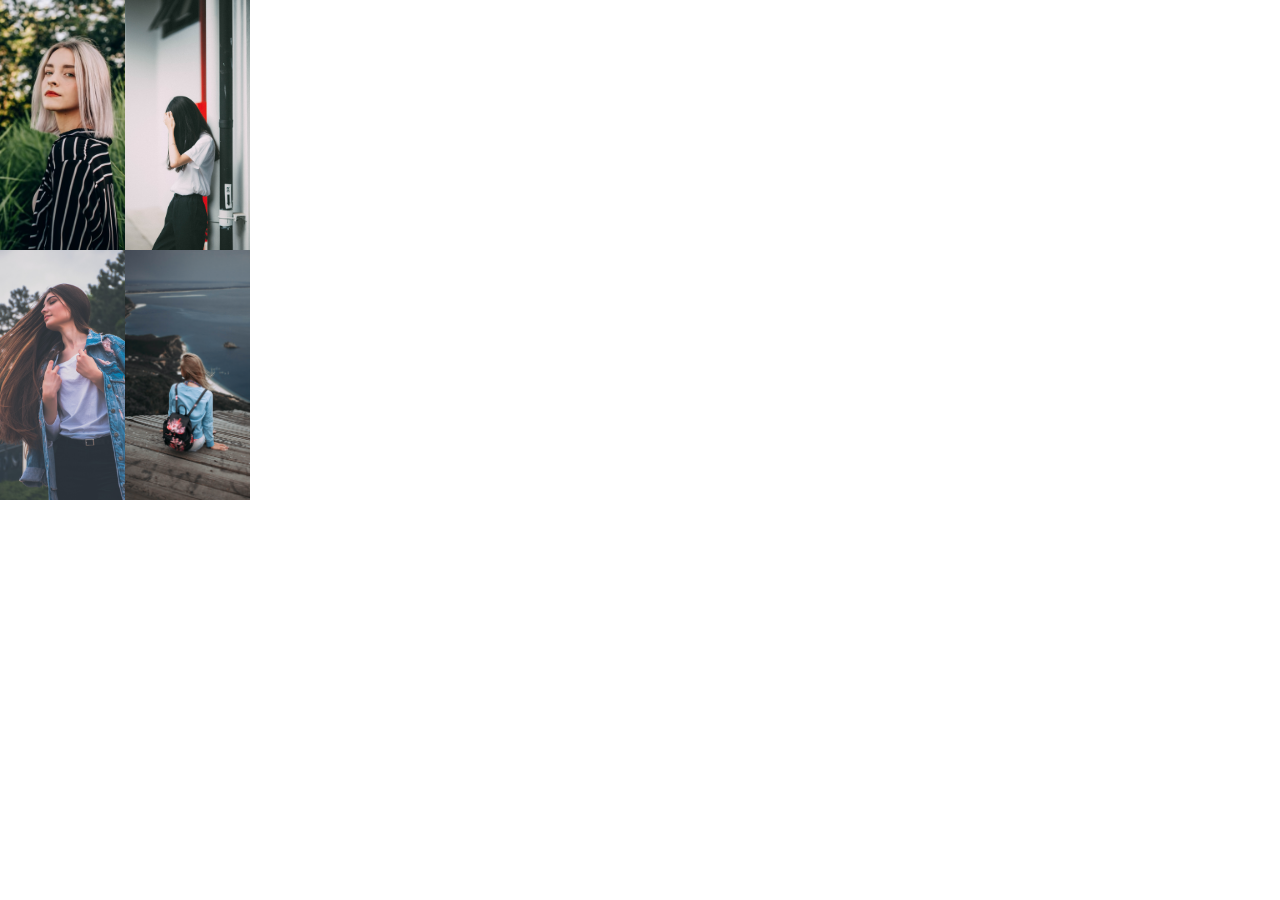
<file: popup/index.html>
<!DOCTYPE html>
<html lang="en">
<head>
	<meta charset="UTF-8">
	<title>Document</title>
	<link rel="stylesheet" href="css/common.css">
</head>
<body>
	<div id="popup-a1">
		<a href="#!"></a>
		<img src="images/img1.jpg" alt="img1">
	</div>
	<div id="popup-a2">
		<a href="#!"></a>
		<img src="images/img2.jpg" alt="img2">
	</div>
	<div id="popup-a3">
		<a href="#!"></a>
		<img src="images/img3.jpg" alt="img3">
	</div>
	<div id="popup-a4">
		<a href="#!"></a>
		<img src="images/img4.jpg" alt="img4">
	</div>
	<div class="popup_list">
		<ul>
			<li><a href="#popup-a1"><img src="images/img1.jpg" alt="img1"></a></li>
			<li><a href="#popup-a2"><img src="images/img2.jpg" alt="img2"></a></li>
			<li><a href="#popup-a3"><img src="images/img3.jpg" alt="img3"></a></li>
			<li><a href="#popup-a4"><img src="images/img4.jpg" alt="img4"></a></li>
		</ul>
	</div>
</body>
</html>
</file>
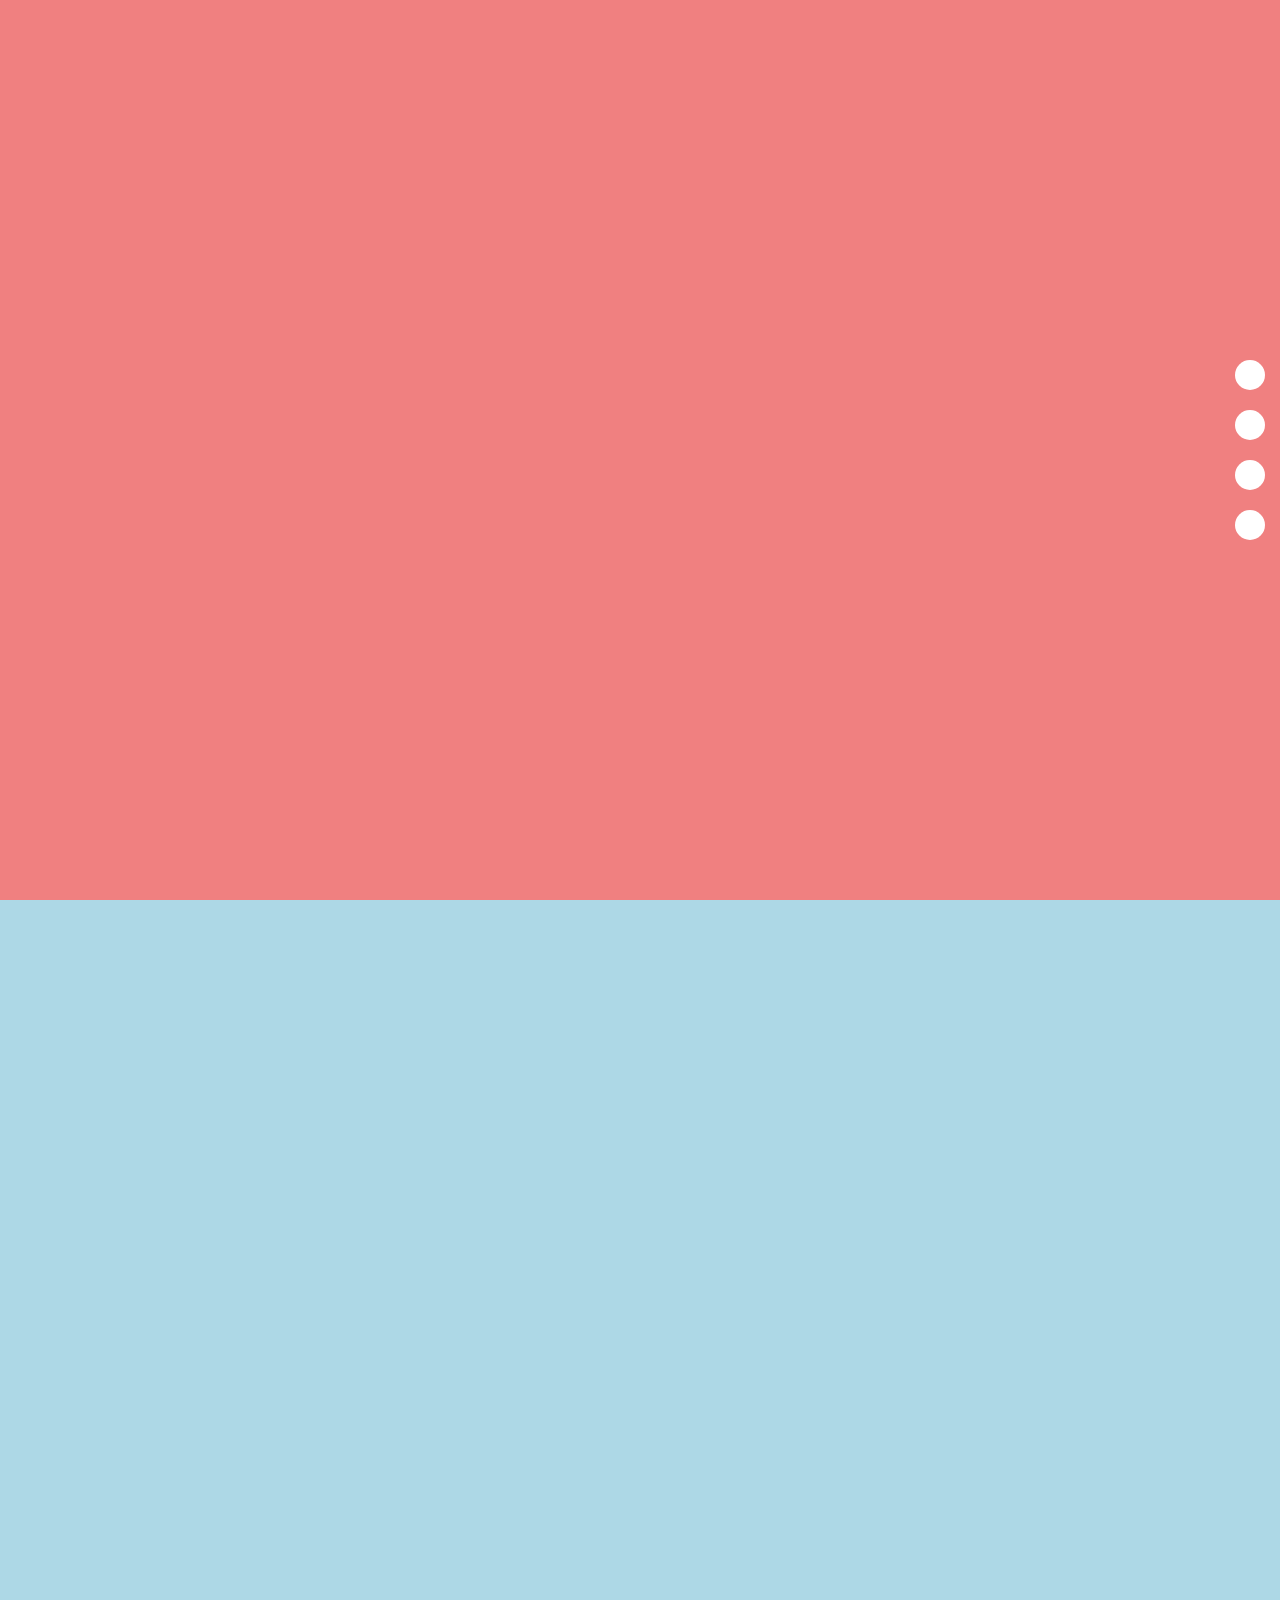
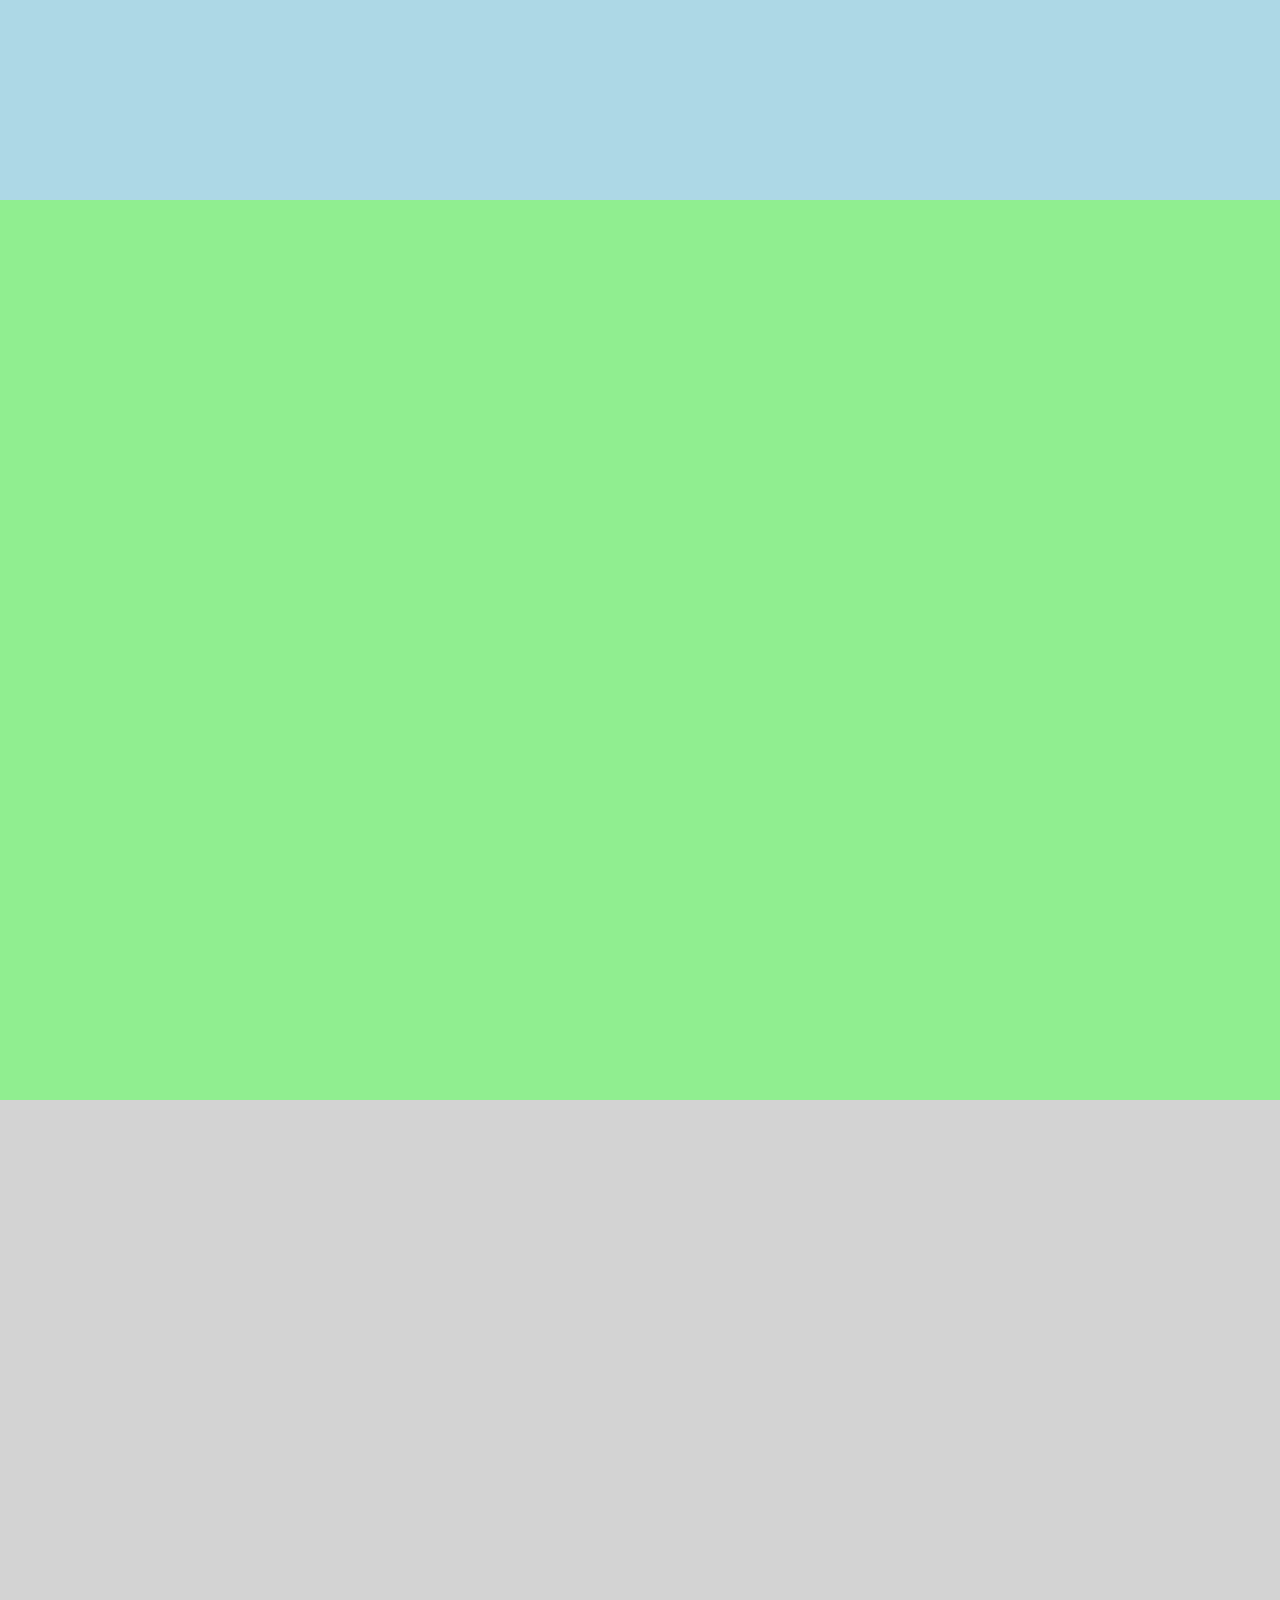
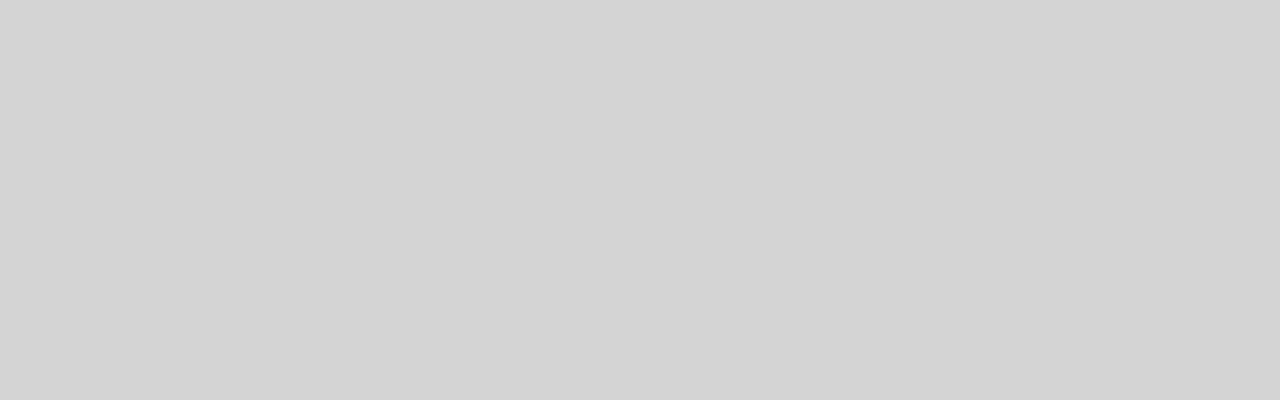
<file: scroll/index.html>
<!DOCTYPE html>
<html lang="en">
<head>
	<meta charset="UTF-8">
	<title>Document</title>
	<link rel="stylesheet" href="css/common.css">
</head>
<body>
	<main>
		<section id="page1"></section>
		<section id="page2"></section>
		<section id="page3"></section>
		<section id="page4"></section>
		<nav>
			<ul>
				<li><a href="#page1"></a></li>
				<li><a href="#page2"></a></li>
				<li><a href="#page3"></a></li>
				<li><a href="#page4"></a></li>
			</ul>
		</nav>
	</main>
</body>
</html>
</file>
<file: popup/css/common.css>
/* setting */
*{ margin:0; padding:0; list-style: none; text-decoration: none; box-sizing: border-box; color:inherit; }
/* popup setting */
div[id^="popup"]{ position: fixed; left:0; right: 0; top:0; bottom:0; display: flex; justify-content: center; align-items: center; z-index: 1000; visibility: hidden; z-index: -1; opacity: 0; transition: 0.5s;}
div[id^="popup"] a{ position: absolute; left:0; right: 0; top:0; bottom:0; z-index: -1;}
div[id^="popup"] img{ width: 500px; height: 750px; object-fit: cover; }
div[id^="popup"]:target{ visibility: visible; opacity: 1;}
#popup-a1:target~.popup_list li:nth-child(1)::before,
#popup-a2:target~.popup_list li:nth-child(2)::before,
#popup-a3:target~.popup_list li:nth-child(3)::before,
#popup-a4:target~.popup_list li:nth-child(4)::before{  height: 100%; }
/* popup_list */
.popup_list li{ float:left; position: relative; width: 125px; height: 250px; }
.popup_list li::before{ display: block; position: absolute; content: ""; left:0; top:0; width: 100%; height: 0; transition: 0.5s; background:rgba(0,0,0,0.3);}
.popup_list li:nth-child(odd){ clear: both; }
.popup_list li a{ display: block; width: 100%; height: 100%; }
.popup_list img{ width: 100%; height: 100%; object-fit: cover; }
</file>
<file: scroll/css/common.css>
/* setting */
*{ margin:0; padding:0; list-style: none; text-decoration: none; -ms-overflow-style:none; box-sizing: border-box; color:inherit; }
a:hover{ cursor: pointer; }
html{ scroll-behavior: smooth; }
::-webkit-scrollbar{display: none;}

/* layout */
nav{ position:fixed; right: 15px; top:50%; transform: translateY(-50%); }
nav li{ width: 30px; height: 30px; background:#fff; border-radius: 50%; transition: 0.5s;}
nav li:not(:first-child){ margin-top:20px; }
nav li a { display: block; width: 100%; height: 100%; }
section{ width: 100%; height:100vh; }
#page1{ background: lightcoral; }
#page2{ background: lightblue; }
#page3{ background: lightgreen; }
#page4{ background: lightgray; }

#page1:target~nav li:nth-child(1),
#page2:target~nav li:nth-child(2),
#page3:target~nav li:nth-child(3),
#page4:target~nav li:nth-child(4){ background:rgba(0,0,0,0.5); }
</file>
